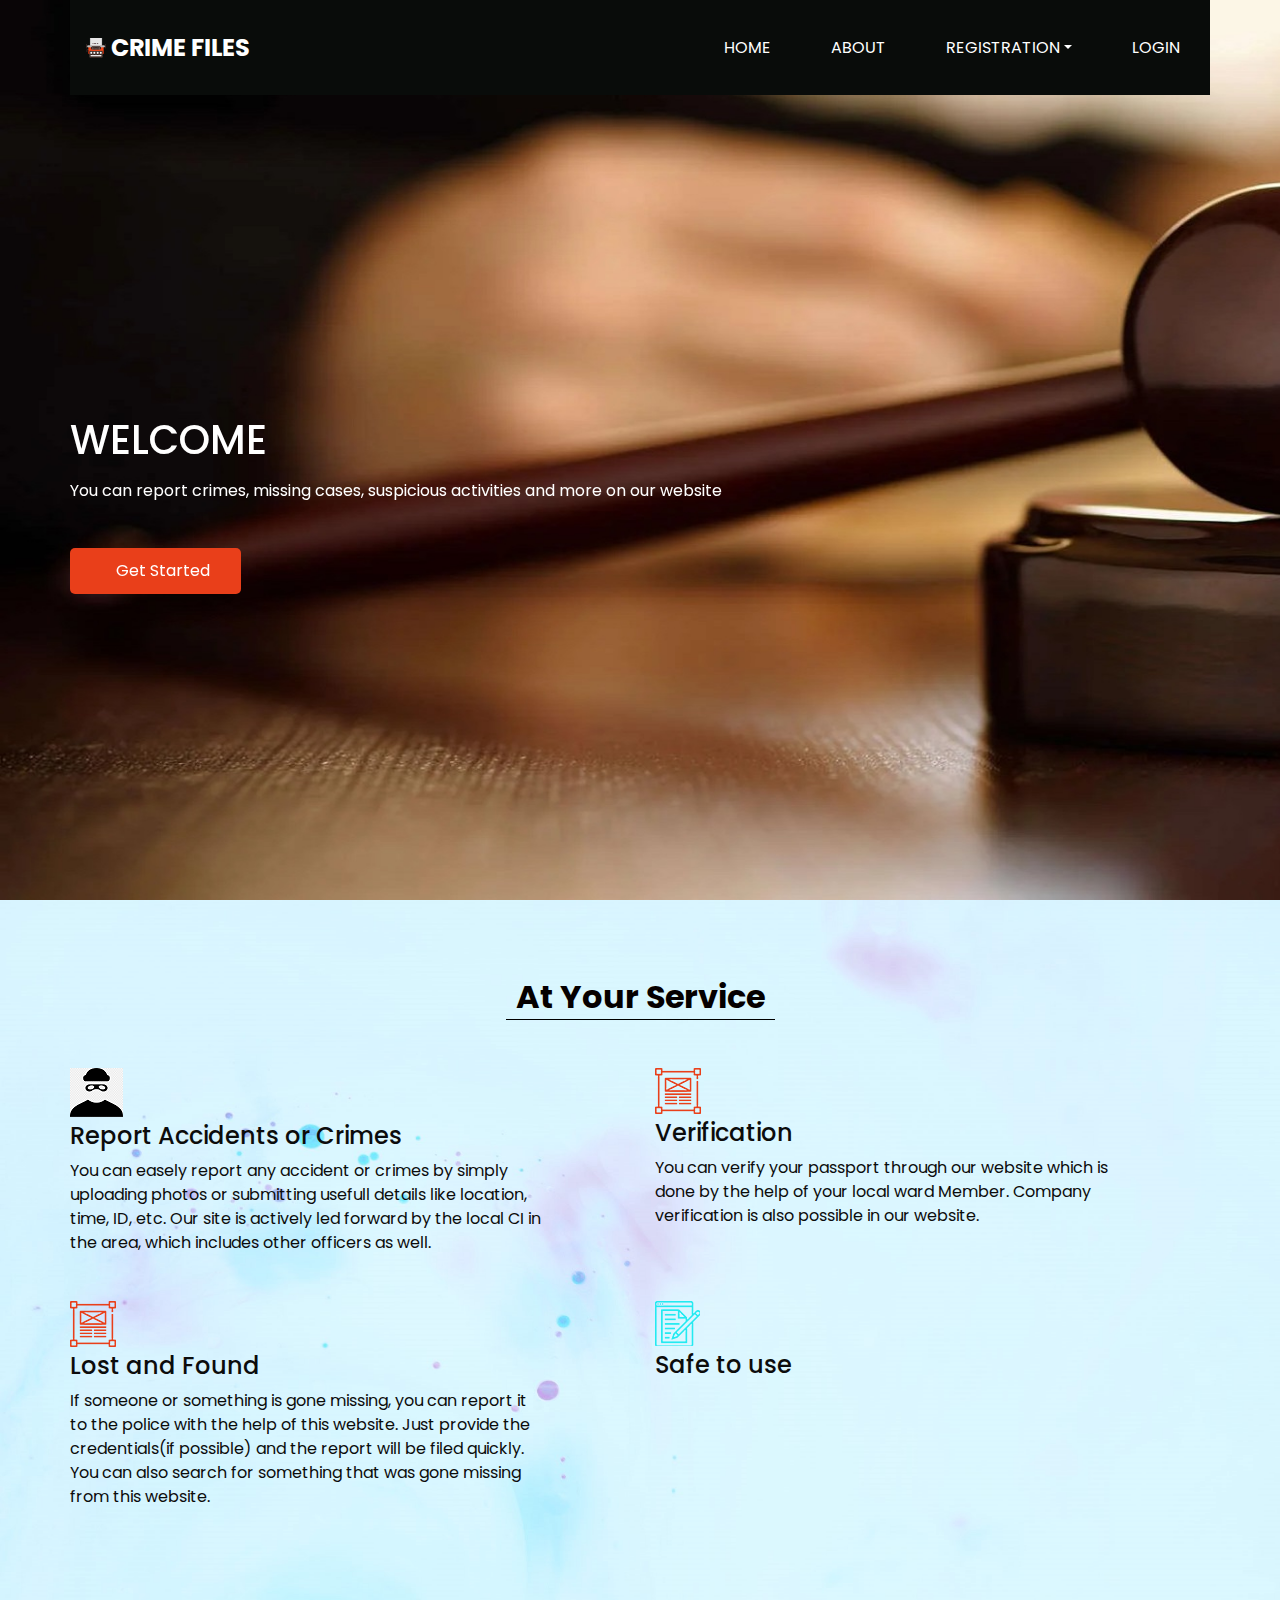
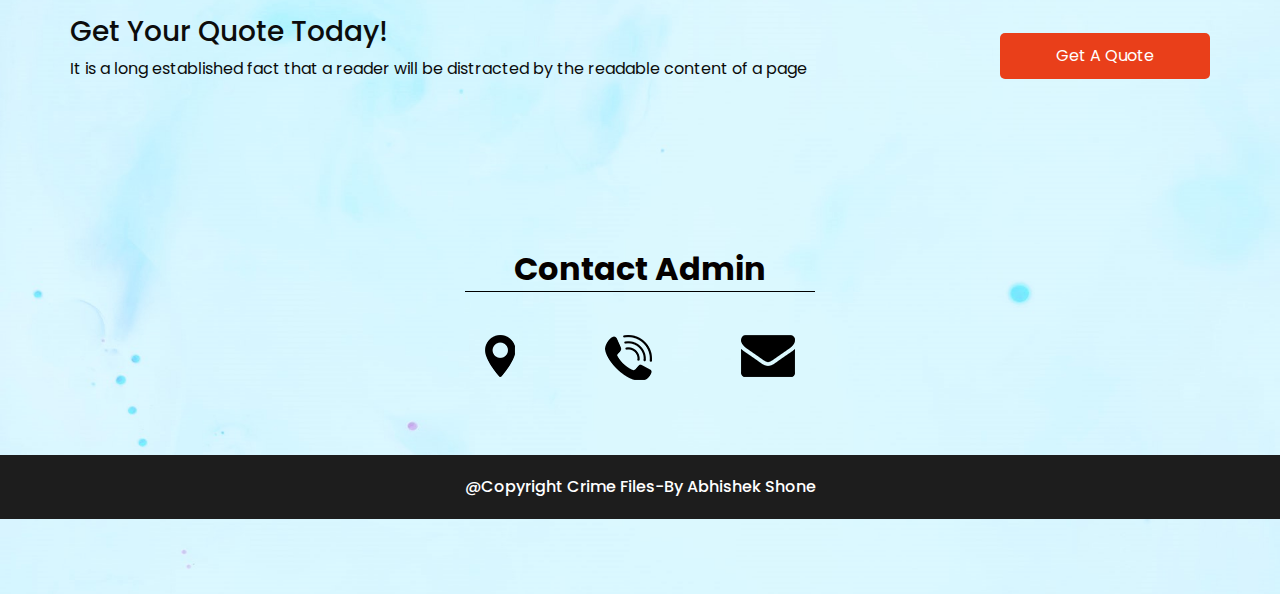
<file: index.html>
<!DOCTYPE html>
<html>

<head>
  <!-- Basic -->
  <meta charset="utf-8" />
  <meta http-equiv="X-UA-Compatible" content="IE=edge" />
  <!-- Mobile Metas -->
  <meta name="viewport" content="width=device-width, initial-scale=1, shrink-to-fit=no" />
  <!-- Site Metas -->
  <meta name="keywords" content="" />
  <meta name="description" content="" />
  <meta name="author" content="" />

  <title>Crime Files</title>

  <!-- slider stylesheet -->
  <link rel="stylesheet" type="text/css"
    href="https://cdnjs.cloudflare.com/ajax/libs/OwlCarousel2/2.1.3/assets/owl.carousel.min.css" />


  <!-- font wesome stylesheet -->
  <link rel="stylesheet" href="https://maxcdn.bootstrapcdn.com/font-awesome/4.3.0/css/font-awesome.min.css">

  <!-- bootstrap core css -->
  <link rel="stylesheet" type="text/css" href="css/bootstrap.css" />

  <!-- fonts style -->
  <link href="https://fonts.googleapis.com/css?family=Poppins:400,600,700&display=swap" rel="stylesheet">
  <!-- Custom styles for this template -->
  <link href="css/style.css" rel="stylesheet" />
  <!-- responsive style -->
  <link href="css/responsive.css" rel="stylesheet" />
</head>

<body>
  <div class="hero_area">
    <!-- header section strats -->
    <header class="header_section">
      <div class="container">
        <nav class="navbar navbar-expand-lg custom_nav-container pt-3">
          <a class="navbar-brand mr-5">
            <img src="images/logo.png" alt="">
            <span>
              Crime Files
            </span>
          </a>
          <button class="navbar-toggler" type="button" data-toggle="collapse" data-target="#navbarSupportedContent"
            aria-controls="navbarSupportedContent" aria-expanded="false" aria-label="Toggle navigation">
            <span class="navbar-toggler-icon"></span>
          </button>
          <div class="collapse navbar-collapse" id="navbarSupportedContent">
            <div class="d-flex ml-auto flex-column flex-lg-row align-items-center">
              <ul class="navbar-nav  ">
                <li class="nav-item active">
                  <a class="nav-link" href="index.html">Home <span class="sr-only">(current)</span></a>
                </li>
                <li class="nav-item">
                  <a class="nav-link" href="about.html">About</a>
                </li>

                <li class="nav-item dropdown">
                  <a class="nav-link dropdown-toggle" href="#" id="navbarDropdown" role="button" data-toggle="dropdown"
                    aria-haspopup="true" aria-expanded="false">REGISTRATION</a>
                  <div class="dropdown-menu" aria-labelledby="navbarDropdown"
                    style="background-color: rgb(11, 11, 11);">
                    <!-- <button class="dropbtn">REGISTRATION</button> -->
                    <!-- <div class="dropdown-content"> -->
                    <a class="dropdown-item" href="police_reg.html">Police</a>
                    <a class="dropdown-item" href="citizen_reg.html">Citizen</a>
                    <a class="dropdown-item" href="ward_reg.html">Ward Member</a>

                    <!-- </div> -->
                  </div>
                </li>

                <li class="nav-item">
                  <a class="nav-link" href="login.html">Login</a>
                </li>
              </ul>
              <!-- <form class="form-inline">
                <button class="btn  my-2 my-sm-0 nav_search-btn" type="submit"></button>
              </form> -->
            </div>
          </div>
        </nav>
      </div>
    </header>
    <!-- end header section -->
    <!-- slider section -->
    <section class=" slider_section position-relative">
      <div id="carouselExampleIndicators" class="carousel slide" data-ride="carousel">
        <div class="carousel-inner">
          <div class="carousel-item active">
            <div class="container">
              <div class="row">
                <div class="col-md-7">
                  <div class="detail-box">
                    <div>
                      <h1>
                        Welcome <br>
                        <span>

                        </span>
                      </h1>
                      <p>
                        You can report crimes, missing cases, suspicious activities and more on our website
                      </p>
                      <div class="btn-box">
                        <a href="./login.html" class="btn-1">
                          Get Started
                        </a>
                      </div>
                    </div>
                  </div>
                </div>
              </div>
            </div>
          </div>
        </div>
      </div>
    </section>
    <!-- end slider section -->
  </div>

  <!-- about section -->

  <!-- <section class="about_section layout_padding">
    <div class="container">
      <div class="row">
        <div class="col-md-6">
          <div class="detail-box">
            <div class="heading_container">
              <h2>
                About Us
              </h2>
            </div>
            <p>
              It is a long established fact that a reader will be distracted by the readable content of a page when
              looking at its layout. The point of using Lorem Ipsum is that it has a more-or-less normal distribution of
              letters, as opposed to using 'Content here, content here', making it look like readable English. Many
              desktop publishing packages and web page editors now use Lorem Ipsum as their
            </p>
          </div>
        </div>
        <div class="col-md-6">
          <div class="img-box">
            <img src="images/about-img.png" alt="">
          </div>
        </div>
      </div>
    </div>
  </section> -->
  <!-- end about section -->
  <div class="body_bg layout_padding">

    <!-- service section -->

    <section class="service_section ">
      <div class="container">
        <div class="heading_container">
          <h2>
            At Your Service
          </h2>
        </div>
      </div>
      <div class="container">
        <div class="row">
          <div class="col-md-6">
            <div class="box">
              <div class="img-box">
                <img src="images/s-11.png" alt="">
              </div>
              <h4>
                Report Accidents or Crimes
              </h4>
              <p>
                You can easely report any accident or crimes by simply uploading photos or submitting usefull details
                like
                location, time, ID, etc. Our site is actively led forward by the local CI in the area, which includes
                other
                officers as well.
              </p>

            </div>
          </div>
          <div class="col-md-6">
            <div class="box align-items-end align-items-md-start text-right text-md-left">
              <div class="img-box">
                <img src="images/s-3.png" alt="">
              </div>
              <h4>
                Verification
              </h4>
              <p>
                You can verify your passport through our website which is done by the help of your local ward Member.
                Company verification is also possible in our website.
              </p>

            </div>
          </div>
        </div>
        <div class="row">
          <div class="col-md-6">
            <div class="box">
              <div class="img-box">
                <img src="images/s-3.png" alt="">
              </div>
              <h4>
                Lost and Found
              </h4>
              <p>
                If someone or something is gone missing, you can report it to the police with the help of this website.
                Just provide the credentials(if possible) and the report will be filed quickly. You can also search for
                something
                that was gone missing from this website.
              </p>

            </div>
          </div>
          <div class="col-md-6">
            <div class="box align-items-end align-items-md-start text-right text-md-left">
              <div class="img-box">
                <img src="images/s-4.png" alt="">
              </div>
              <h4>
                Safe to use
              </h4>
              <p>

              </p>

            </div>
          </div>
        </div>
      </div>
    </section>

    <!-- end service section -->

    <!-- quote section -->

    <section class="quote_section layout_padding">
      <div class="container">
        <div class="box">
          <div class="detail-box">
            <h3>
              Get Your Quote Today!
            </h3>
            <p>
              It is a long established fact that a reader will be distracted by the readable content of a page
            </p>
          </div>
          <div class="btn-box">
            <a href="">
              Get A Quote
            </a>
          </div>
        </div>
      </div>
    </section>

    <!-- end quote section -->

    <!-- info section -->

    <section class="info_section layout_padding">
      <div class="footer_contact">
        <div class="heading_container">
          <h2>
            Contact Admin
          </h2>
        </div>
        <div class="box">
          <a href="" class="img-box">
            <img src="images/location.png" alt="" class="img-1">
            <img src="images/location-o.png" alt="" class="img-2">
          </a>
          <a href="" class="img-box">
            <img src="images/call.png" alt="" class="img-1">
            <img src="images/call-o.png" alt="" class="img-2">
          </a>
          <a href="" class="img-box">
            <img src="images/envelope.png" alt="" class="img-1">
            <img src="images/envelope-o.png" alt="" class="img-2">
          </a>
        </div>
      </div>


    </section>


    <!-- end info section -->

    <!-- footer section -->
    <section class="container-fluid footer_section">
      <p>

        <a href="https://html.design/"> @Copyright Crime Files-By Abhishek Shone</a>
      </p>
    </section>
    <!-- footer section -->

    <script type="text/javascript" src="js/jquery-3.4.1.min.js"></script>
    <script type="text/javascript" src="js/bootstrap.js"></script>

</body>

</html>
</file>
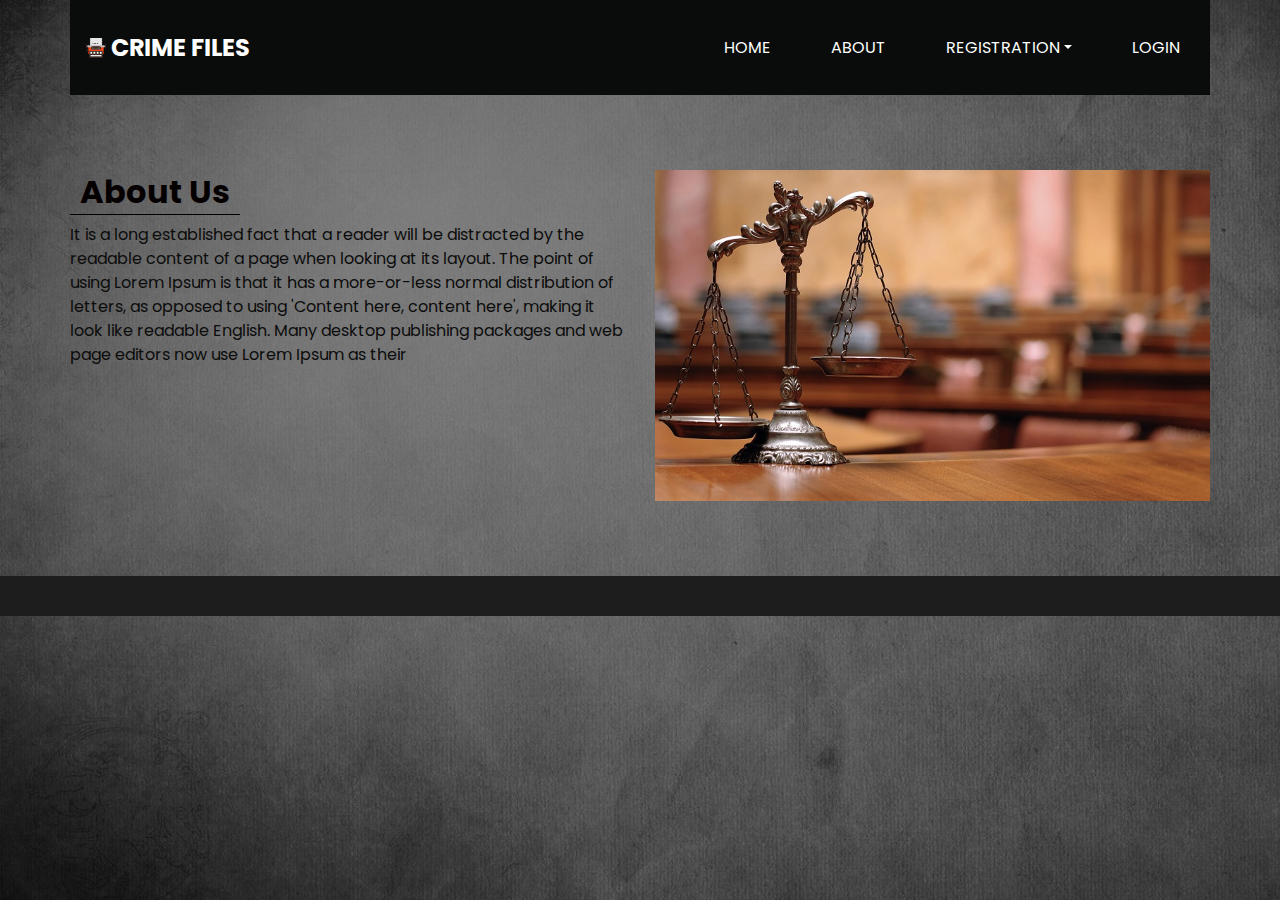
<file: about.html>
<!DOCTYPE html>
<html>

<head>
  <!-- Basic -->
  <meta charset="utf-8" />
  <meta http-equiv="X-UA-Compatible" content="IE=edge" />
  <!-- Mobile Metas -->
  <meta name="viewport" content="width=device-width, initial-scale=1, shrink-to-fit=no" />
  <!-- Site Metas -->
  <meta name="keywords" content="" />
  <meta name="description" content="" />
  <meta name="author" content="" />

  <title>Crime Files</title>

  <!-- slider stylesheet -->
  <link rel="stylesheet" type="text/css"
    href="https://cdnjs.cloudflare.com/ajax/libs/OwlCarousel2/2.1.3/assets/owl.carousel.min.css" />


  <!-- font wesome stylesheet -->
  <link rel="stylesheet" href="https://maxcdn.bootstrapcdn.com/font-awesome/4.3.0/css/font-awesome.min.css">

  <!-- bootstrap core css -->
  <link rel="stylesheet" type="text/css" href="css/bootstrap.css" />

  <!-- fonts style -->
  <link href="https://fonts.googleapis.com/css?family=Poppins:400,600,700&display=swap" rel="stylesheet">
  <!-- Custom styles for this template -->
  <link href="css/style.css" rel="stylesheet" />
  <!-- responsive style -->
  <link href="css/responsive.css" rel="stylesheet" />
</head>

<body>
  <div class="hero_1">
    <!-- header section strats -->
    <header class="header_section">
      <div class="container">
        <nav class="navbar navbar-expand-lg custom_nav-container pt-3">
          <a class="navbar-brand mr-5" href="index.html">
            <img src="images/logo.png" alt="">
            <span>
              Crime Files
            </span>
          </a>
          <button class="navbar-toggler" type="button" data-toggle="collapse" data-target="#navbarSupportedContent"
            aria-controls="navbarSupportedContent" aria-expanded="false" aria-label="Toggle navigation">
            <span class="navbar-toggler-icon"></span>
          </button>
          <div class="collapse navbar-collapse" id="navbarSupportedContent">
            <div class="d-flex ml-auto flex-column flex-lg-row align-items-center">
              <ul class="navbar-nav  ">
                <li class="nav-item active">
                  <a class="nav-link" href="index.html">Home <span class="sr-only">(current)</span></a>
                </li>
                <li class="nav-item">
                  <a class="nav-link" href="about.html">About</a>
                </li>
                
              
                <li class="nav-item dropdown">
                  <a class="nav-link dropdown-toggle" href="#" id="navbarDropdown" role="button" data-toggle="dropdown" aria-haspopup="true" aria-expanded="false">REGISTRATION</a>
                   <div class="dropdown-menu" aria-labelledby="navbarDropdown" style="background-color: rgb(11, 11, 11);">
                     <!-- <button class="dropbtn">REGISTRATION</button> -->
                     <!-- <div class="dropdown-content"> -->
                         <a class="dropdown-item" href="police_reg.html">Police</a>
                         <a class="dropdown-item" href="citizen_reg.html">Citizen</a>
                         <a class="dropdown-item" href="ward_reg.html">Ward Member</a>
                         
                     <!-- </div> -->
                 </div>
                 </li>
               
                <li class="nav-item">
                  <a class="nav-link" href="login.html">Login</a>
                </li>
              </ul>
            </div>
          </div>
        </nav>
      </div>
    </header>
    <!-- end header section -->

  <!-- about section -->

  <section class="about_section layout_padding">
    <div class="container">
      <div class="row">
        <div class="col-md-6">
          <div class="detail-box">
            <div class="heading_container">
              <h2>
                About Us
              </h2>
            </div>
            <p>
              It is a long established fact that a reader will be distracted by the readable content of a page when
              looking at its layout. The point of using Lorem Ipsum is that it has a more-or-less normal distribution of
              letters, as opposed to using 'Content here, content here', making it look like readable English. Many
              desktop publishing packages and web page editors now use Lorem Ipsum as their
            </p>
          </div>
        </div>
        <div class="col-md-6">
          <div class="img-box">
            <img src="images/about-img.png" alt="">
          </div>
        </div>
      </div>
    </div>
  </section>
  <!-- end about section -->

  <!-- footer section -->
  <section class="container-fluid footer_section">
    <p>
    
    </p>
  </section>
  <!-- footer section -->

  <script type="text/javascript" src="js/jquery-3.4.1.min.js"></script>
  <script type="text/javascript" src="js/bootstrap.js"></script>

</body>

</html>
</file>
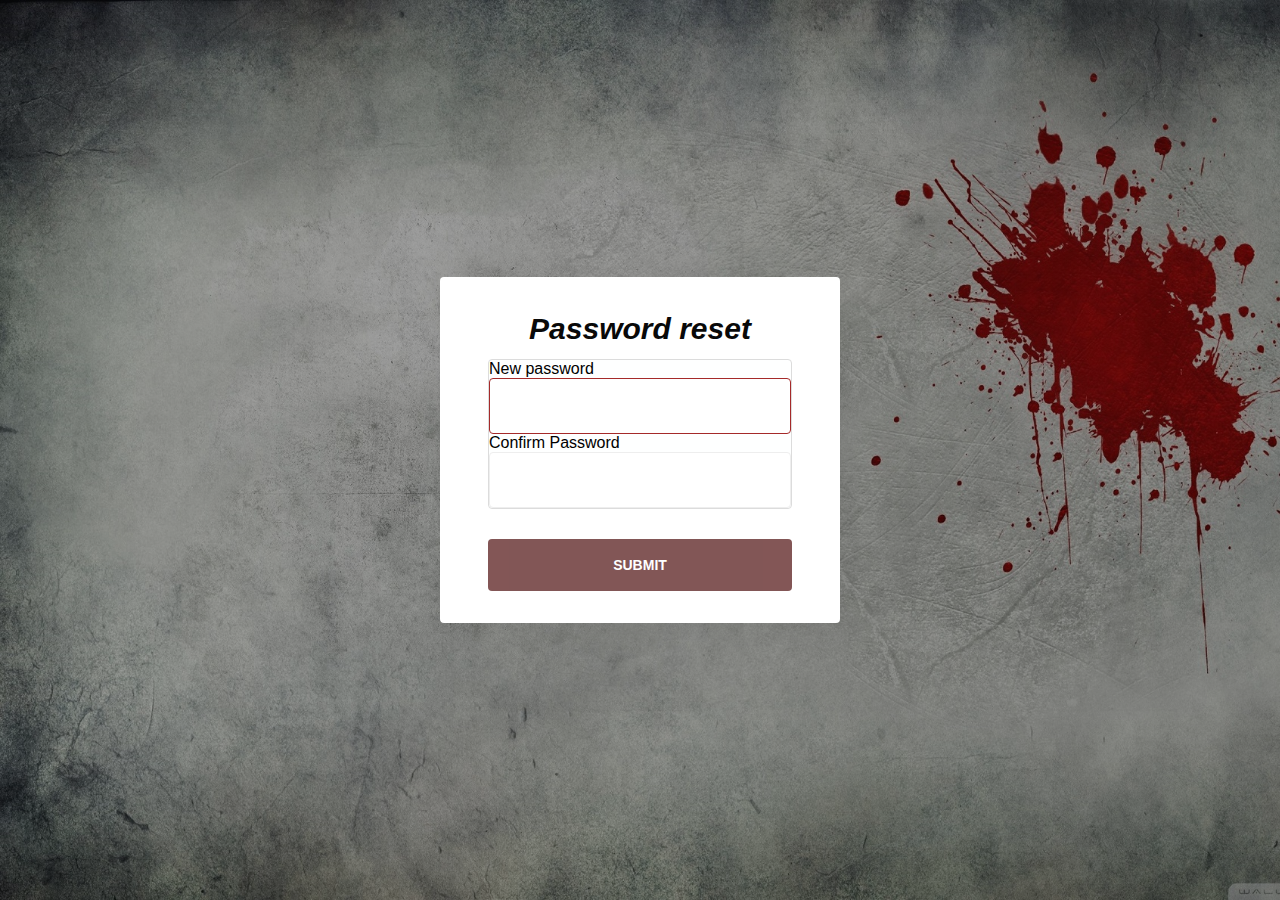
<file: forgot2.html>
<!--
Author: W3layouts
Author URL: http://w3layouts.com
-->
<!DOCTYPE html>
<html lang="zxx">

<head>
    <title>Password reset</title>

    <!-- Meta tags -->
    <meta charset="UTF-8">
    <meta name="viewport" content="width=device-width, initial-scale=1.0">
    <meta http-equiv="X-UA-Compatible" content="ie=edge">

    <!-- Style -->
    <link rel="stylesheet" href="css/style5.css" type="text/css" media="all" />
</head>

<body>
    <!-- login form -->
    <section class="w3l-login">
        <div class="overlay">
            <div class="wrapper">
                <div class="logo">
                    <a class="brand-logo" href="index.html"></a>
                </div>
                <div class="form-section">
                    <h3>Password reset</h3>
                
                    <form action="php/forgot3.php" method="POST" class="signin-form">
                        <div class="form-input">
                            <label>New password</label>
                            <input type="text" name="pswd" id="password1" required="" autofocus>
                            <label>Confirm Password</label>
                            <input type="text" name="conf_pswd" id="password2" required="" autofocus>
                        </div>
                        <button name="forgot_submit" class="btn btn-primary theme-button mt-4" type="submit" >Submit</button>
                    </form>
                </div>
            </div>
        </div>
        
    </section>

    <!-- /login form -->
    <!-- password -->
    <script type="text/javascript">
        window.onload = function () {
            document.getElementById("password1").onchange = validatePassword;
            document.getElementById("password2").onchange = validatePassword;
        }
        function validatePassword(){
            var pass2=document.getElementById("password2").value;
            var pass1=document.getElementById("password1").value;
            if(pass1!=pass2)
                document.getElementById("password2").setCustomValidity("Passwords Don't Match");
            else
                document.getElementById("password2").setCustomValidity('');  
                //empty string means no validation error
        }
    </script>
<!-- /password -->

</body>

</html>
</file>
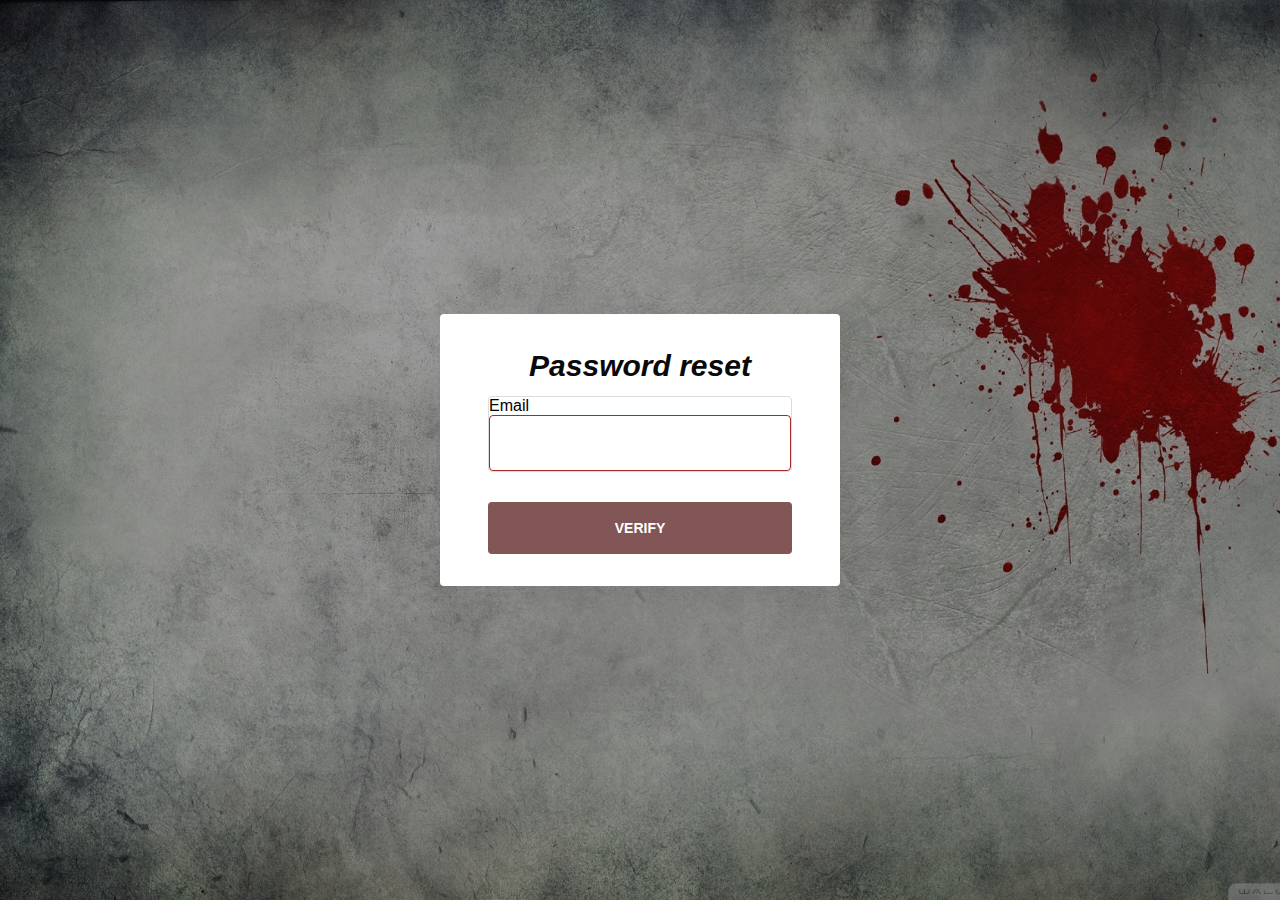
<file: forgot_pswrd.html>
<!--
Author: W3layouts
Author URL: http://w3layouts.com
-->
<!DOCTYPE html>
<html lang="zxx">

<head>
	<title>Password reset</title>

	<!-- Meta tags -->
	<meta charset="UTF-8">
	<meta name="viewport" content="width=device-width, initial-scale=1.0">
	<meta http-equiv="X-UA-Compatible" content="ie=edge">

	<!-- Style -->
	<link rel="stylesheet" href="css/style5.css" type="text/css" media="all" />
</head>

<body>
	<!-- login form -->
	<section class="w3l-login">
		<div class="overlay">
			<div class="wrapper">
				<div class="logo">
					<a class="brand-logo" href="index.html"></a>
				</div>
				<div class="form-section">
					<h3>Password reset</h3>
				
					<form action="php/forgot_pswrd.php" method="POST" class="signin-form">
						<div class="form-input">
                            <label>Email</label>
							<input type="text" name="email" required="" autofocus>
						</div>
                        <button name="login" class="btn btn-primary theme-button mt-4" type="submit" >Verify</button>
					</form>
				</div>
			</div>
		</div>
		
	</section>

	<!-- /login form -->
</body>

</html>
</file>
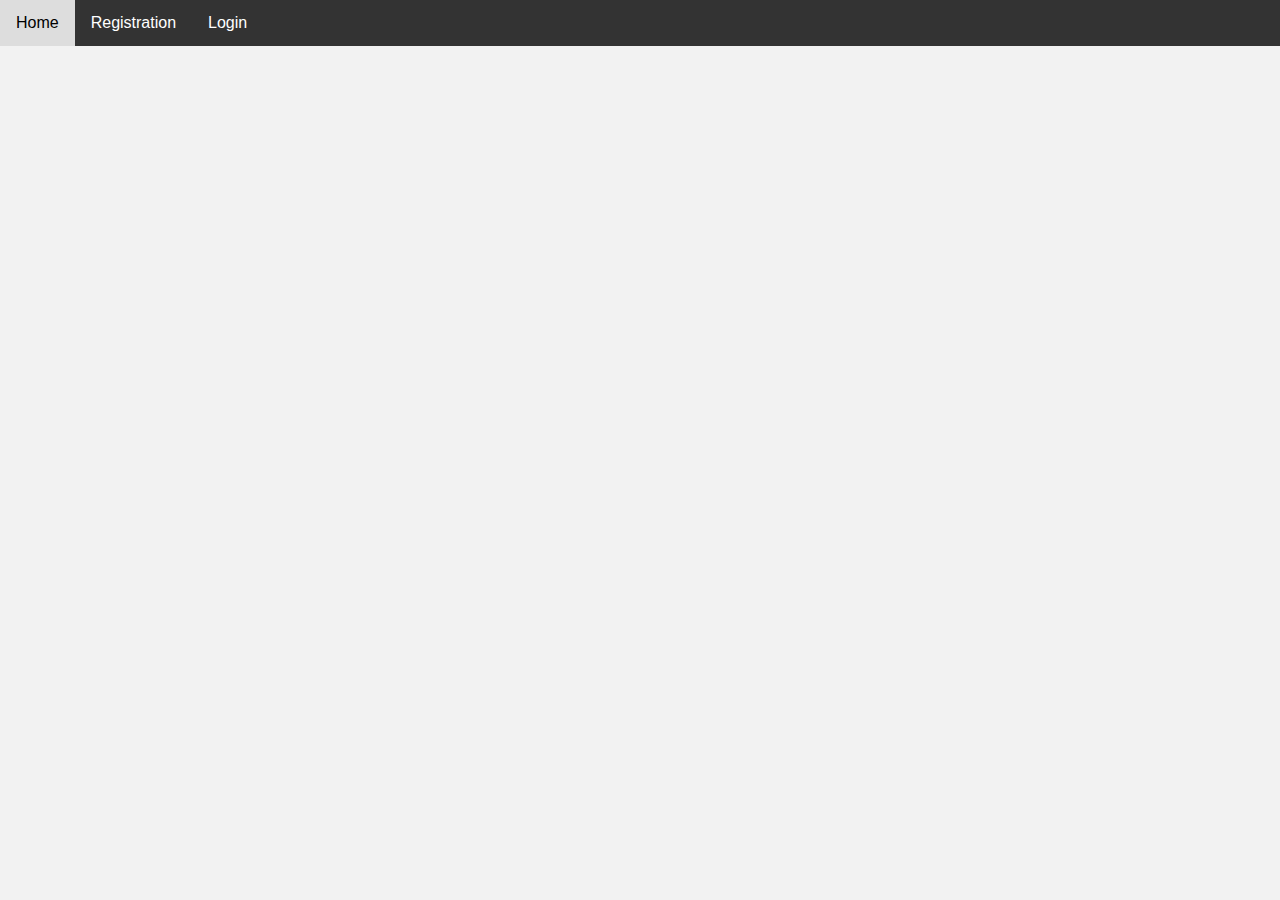
<file: index2.html>
<!DOCTYPE html>
<html lang="en">
<head>
    <meta charset="UTF-8">
    <meta name="viewport" content="width=device-width, initial-scale=1.0">
    <title>Home Page</title>
    <style>
        body {
            font-family: Arial, sans-serif;
            margin: 0;
            padding: 0;
            background-color: #f2f2f2;
        }

        .navbar {
            background-color: #333;
            overflow: hidden;
        }

        .navbar a {
            float: left;
            font-size: 16px;
            color: white;
            text-align: center;
            padding: 14px 16px;
            text-decoration: none;
        }

        .navbar a:hover {
            background-color: #ddd;
            color: black;
        }

        .dropdown {
            float: left;
            overflow: hidden;
        }

        .dropdown .dropbtn {
            font-size: 16px;  
            border: none;
            outline: none;
            color: white;
            background-color: inherit;
            margin: 0;
            padding: 14px 16px;
            cursor: pointer;
        }

        .dropdown-content {
            display: none;
            position: absolute;
            background-color: #f9f9f9;
            min-width: 160px;
            z-index: 1;
        }

        .dropdown-content a {
            float: none;
            color: black;
            padding: 12px 16px;
            text-decoration: none;
            display: block;
            text-align: left;
        }

        .dropdown-content a:hover {
            background-color: #ddd;
        }

        .dropdown:hover .dropdown-content {
            display: block;
        }
    </style>
</head>
<body>

<div class="navbar">
    <a href="#">Home</a>
    <div class="dropdown">
        <button class="dropbtn">Registration</button>
        <div class="dropdown-content">
            <a href="police_reg.html">Police</a>
            <a href="citizen_reg.html">Citizen</a>
            <a href="ward_reg.html">Ward Member</a>           
        </div>
    </div>
    <a href="login.html">Login</a>
</div>

</body>
</html>
</file>
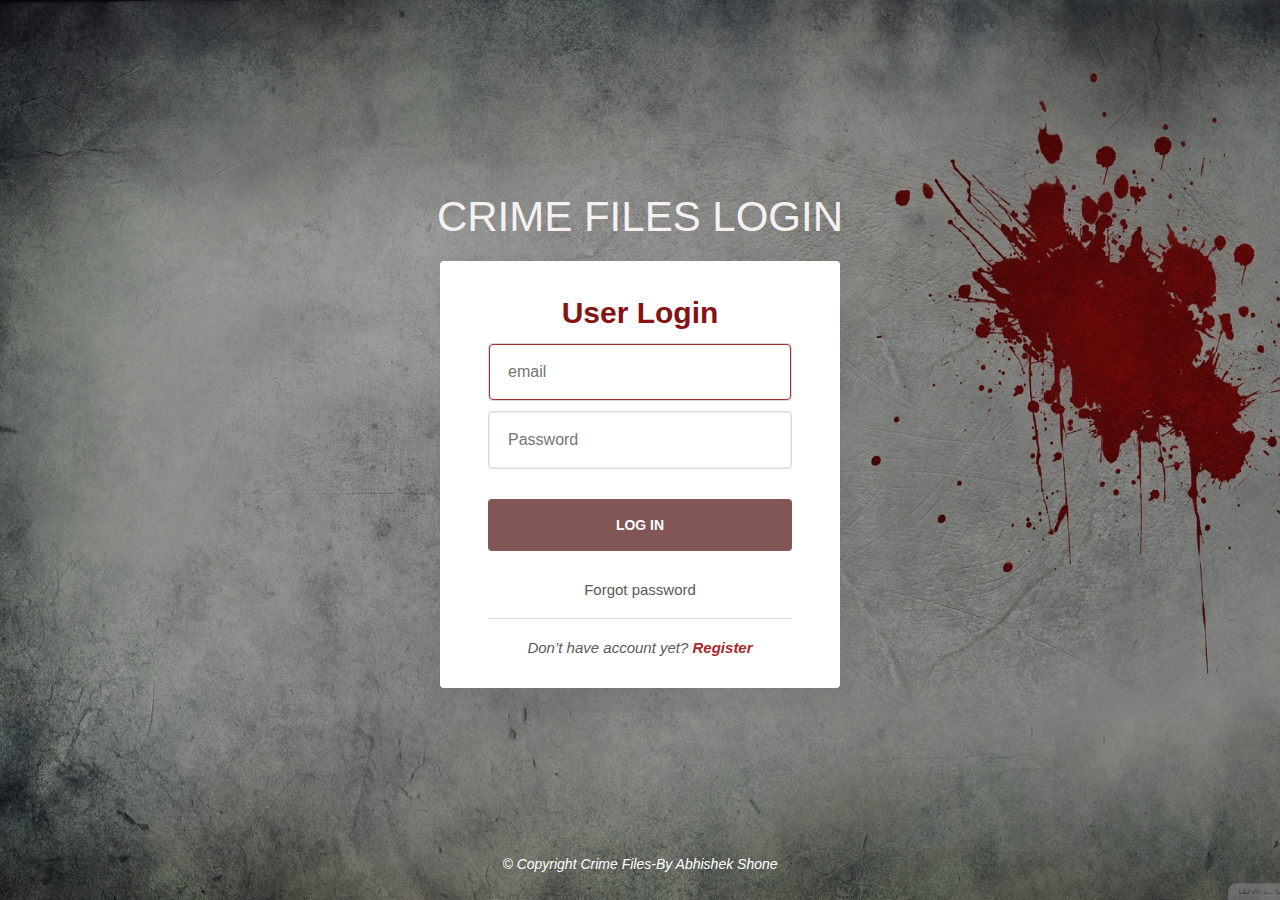
<file: login.html>
<!--
Author: W3layouts
Author URL: http://w3layouts.com
-->
<!DOCTYPE html>
<html lang="zxx">

<head>
	<title>Transport user login</title>

	<!-- Meta tags -->
	<meta charset="UTF-8">
	<meta name="viewport" content="width=device-width, initial-scale=1.0">
	<meta http-equiv="X-UA-Compatible" content="ie=edge">

	<!-- Style -->
	<link rel="stylesheet" href="css/style5.css" type="text/css" media="all" />
</head>

<body>
	<!-- login form -->
	<section class="w3l-login">
		<div class="overlay">
			<div class="wrapper">
				<div class="logo">
					<a style="color:rgb(246, 241, 241)" class="brand-logo" href="index.html">CRIME FILES LOGIN</a>
				</div>
				<div class="form-section">
					<h3 style="color:rgb(133, 19, 19);font-style: normal;">User Login</h3>

					<form action="php/login.php" method="POST" class="signin-form">
						<div class="form-input">
							<input type="text" name="email" placeholder="email" required="" autofocus>
						</div>
						<div class="form-input">
							<input type="password" name="password" placeholder="Password" required="">
						</div>

						<button name="login" class="btn btn-primary theme-button mt-4" type="submit">Log in</button>
						<div class="new-signup">
							<a href="forgot_pswrd.html" class="signuplink">Forgot password</a>
						</div>
					</form>
					<p class="signup">Don’t have account yet? <a href="./index.html" class="signuplink">Register</a></p>
				</div>
			</div>
		</div>
		<div id='stars'></div>
		<div id='stars2'></div>
		<div id='stars3'></div>

		<!-- copyright -->
		<div class="copy-right">
			<p>© Copyright Crime Files-By Abhishek Shone</p>
		</div>
		<!-- //copyright -->
	</section>

	<!-- /login form -->
</body>

</html>
</file>
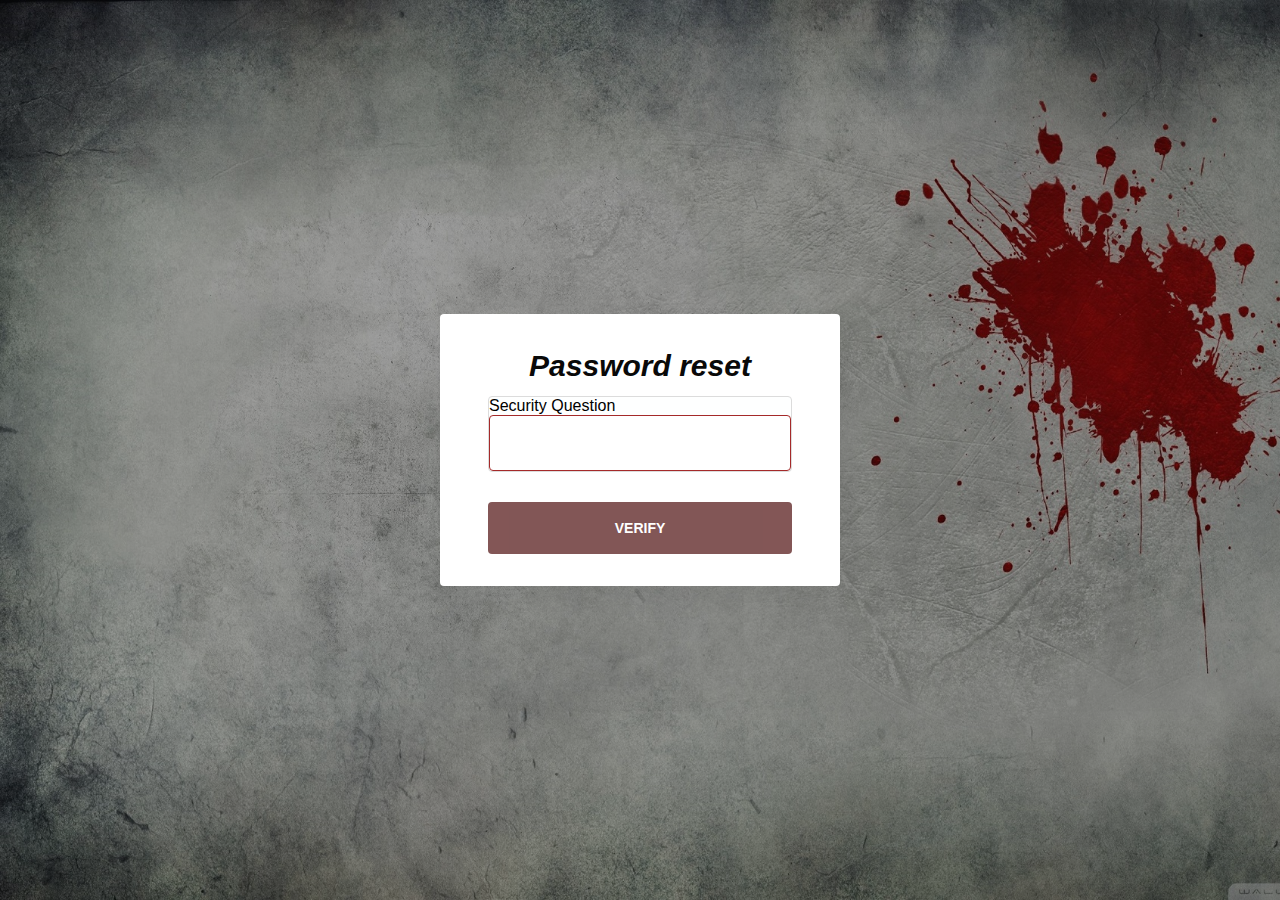
<file: security.html>
<!--
Author: W3layouts
Author URL: http://w3layouts.com
-->
<!DOCTYPE html>
<html lang="zxx">

<head>
	<title>Password reset</title>

	<!-- Meta tags -->
	<meta charset="UTF-8">
	<meta name="viewport" content="width=device-width, initial-scale=1.0">
	<meta http-equiv="X-UA-Compatible" content="ie=edge">

	<!-- Style -->
	<link rel="stylesheet" href="css/style5.css" type="text/css" media="all" />
</head>

<body>
	<!-- login form -->
	<section class="w3l-login">
		<div class="overlay">
			<div class="wrapper">
				<div class="logo">
					<a class="brand-logo" href="index.html"></a>
				</div>
				<div class="form-section">
					<h3>Password reset</h3>
				
					<form action="php/forgot_pswrd.php" method="POST" class="signin-form">
						<div class="form-input">
                            <label>Security Question</label>
							<input type="text" name="email" required="" autofocus>
						</div>
                        <button name="login" class="btn btn-primary theme-button mt-4" type="submit" >Verify</button>
					</form>
				</div>
			</div>
		</div>
		
	</section>

	<!-- /login form -->
</body>

</html>
</file>
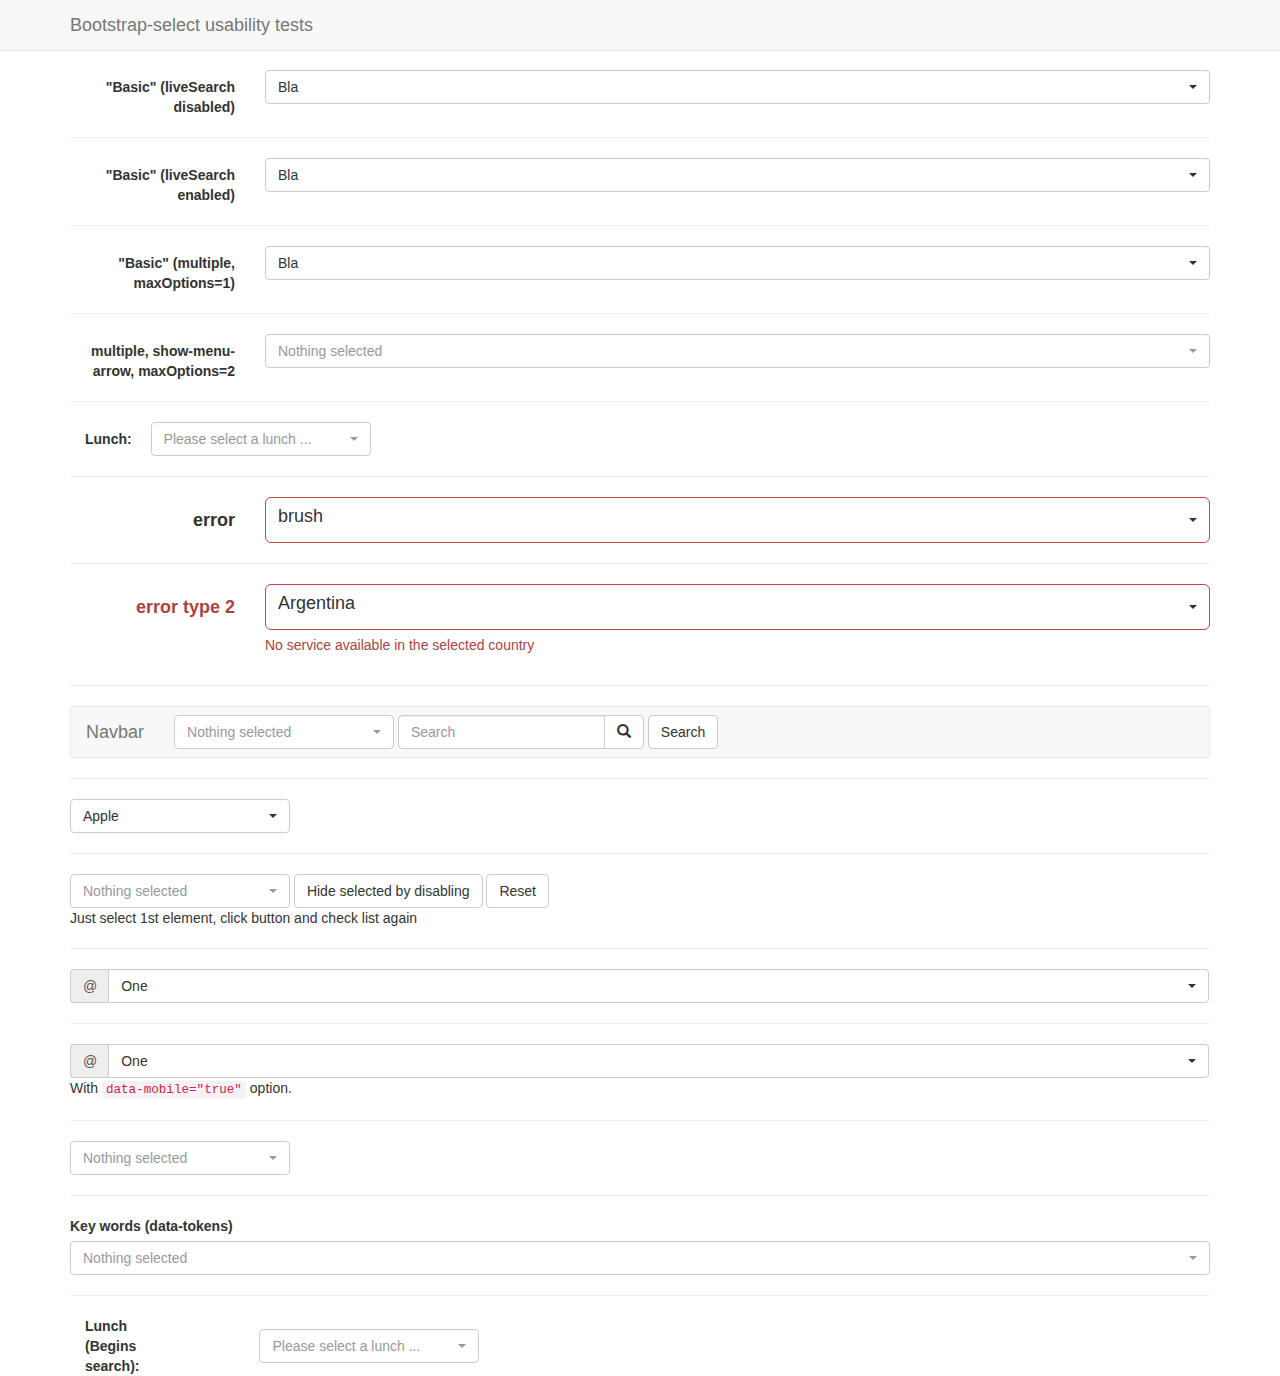
<file: citizen_profile/src/plugins/bootstrap-select/test.html>
<!DOCTYPE html>
<html>
<head>
  <title>Bootstrap-select test page</title>

  <meta charset="utf-8">

  <link rel="stylesheet" href="https://maxcdn.bootstrapcdn.com/bootstrap/3.3.7/css/bootstrap.css">
  <link rel="stylesheet" href="dist/css/bootstrap-select.css">

  <style>
    body {
      padding-top: 70px;
    }
  </style>

  <script src="https://code.jquery.com/jquery-3.2.1.slim.js" defer></script>
  <script src="https://maxcdn.bootstrapcdn.com/bootstrap/3.3.7/js/bootstrap.js" defer></script>
  <script src="dist/js/bootstrap-select.js" defer></script>
</head>
<body>
<nav class="navbar navbar-default navbar-fixed-top" role="navigation">
  <div class="container">
    <div class="navbar-header">
      <a class="navbar-brand" href="#">Bootstrap-select usability tests</a>
    </div>
  </div>
</nav>

<div class="container">
  <form class="form-horizontal" role="form">
    <div class="form-group">
      <label for="basic" class="col-lg-2 control-label">"Basic" (liveSearch disabled)</label>

      <div class="col-lg-10">
        <select id="basic" class="selectpicker show-tick form-control">
          <option>cow</option>
          <option data-subtext="option subtext">bull</option>
          <option class="get-class" disabled>ox</option>
          <optgroup label="test" data-subtext="optgroup subtext">
            <option>ASD</option>
            <option selected>Bla</option>
            <option>Ble</option>
          </optgroup>
        </select>
      </div>
    </div>
  </form>

  <hr>

  <form class="form-horizontal" role="form">
    <div class="form-group">
      <label for="basic" class="col-lg-2 control-label">"Basic" (liveSearch enabled)</label>

      <div class="col-lg-10">
        <select id="basic" class="selectpicker show-tick form-control" data-live-search="true">
          <option>cow</option>
          <option data-subtext="option subtext">bull</option>
          <option class="get-class" disabled>ox</option>
          <optgroup label="test" data-subtext="optgroup subtext">
            <option>ASD</option>
            <option selected>Bla</option>
            <option>Ble</option>
          </optgroup>
        </select>
      </div>
    </div>
  </form>

  <hr>
  <form class="form-horizontal" role="form">
    <div class="form-group">
      <label for="basic2" class="col-lg-2 control-label">"Basic" (multiple, maxOptions=1)</label>

      <div class="col-lg-10">
        <select id="basic2" class="show-tick form-control" multiple>
          <option>cow</option>
          <option>bull</option>
          <option class="get-class" disabled>ox</option>
          <optgroup label="test" data-subtext="another test">
            <option>ASD</option>
            <option selected>Bla</option>
            <option>Ble</option>
          </optgroup>
        </select>
      </div>
    </div>
  </form>

  <hr>
  <form class="form-horizontal" role="form">
    <div class="form-group">
      <label for="maxOption2" class="col-lg-2 control-label">multiple, show-menu-arrow, maxOptions=2</label>

      <div class="col-lg-10">
        <select id="maxOption2" class="selectpicker show-menu-arrow form-control" multiple data-max-options="2">
          <option>chicken</option>
          <option>turkey</option>
          <option disabled>duck</option>
          <option>goose</option>
        </select>
      </div>
    </div>
  </form>

  <hr>
  <form class="form-inline">
    <div class="form-group">
      <label class="col-md-1 control-label" for="lunch">Lunch:</label>
    </div>
    <div class="form-group">
      <select id="lunch" class="selectpicker" data-live-search="true" title="Please select a lunch ...">
        <option>Hot Dog, Fries and a Soda</option>
        <option>Burger, Shake and a Smile</option>
        <option>Sugar, Spice and all things nice</option>
        <option>Baby Back Ribs</option>
        <option>A really really long option made to illustrate an issue with the live search in an inline form</option>
      </select>
    </div>
  </form>

  <hr>
  <form class="form-horizontal" role="form">
    <div class="form-group form-group-lg">
      <label for="error" class="col-lg-2 control-label">error</label>

      <div class="col-lg-10 error">
        <select id="error" class="selectpicker show-tick form-control">
          <option>pen</option>
          <option>pencil</option>
          <option selected>brush</option>
        </select>
      </div>
    </div>
  </form>

  <hr>
  <form class="form-horizontal" role="form">
    <div class="form-group has-error form-group-lg">
      <label class="control-label col-lg-2" for="country">error type 2</label>

      <div class="col-lg-10">
        <select id="country" name="country" class="form-control selectpicker">
          <option>Argentina</option>
          <option>United State</option>
          <option>Mexico</option>
        </select>

        <p class="help-block">No service available in the selected country</p>
      </div>
    </div>
  </form>

  <hr>
  <nav class="navbar navbar-default" role="navigation">
    <div class="container-fluid">
      <div class="navbar-header">
        <a class="navbar-brand" href="#">Navbar</a>
      </div>

      <form class="navbar-form navbar-left" role="search">
        <div class="form-group">
          <select class="selectpicker" multiple data-live-search="true" data-live-search-placeholder="Search" data-actions-box="true">
            <optgroup label="filter1">
              <option>option1</option>
              <option>option2</option>
              <option>option3</option>
              <option>option4</option>
            </optgroup>
            <optgroup label="filter2">
              <option>option1</option>
              <option>option2</option>
              <option>option3</option>
              <option>option4</option>
            </optgroup>
            <optgroup label="filter3">
              <option>option1</option>
              <option>option2</option>
              <option>option3</option>
              <option>option4</option>
            </optgroup>
          </select>
        </div>

        <div class="input-group">
          <input type="text" class="form-control" placeholder="Search" name="q">

          <div class="input-group-btn">
            <button class="btn btn-default" type="submit"><i class="glyphicon glyphicon-search"></i></button>
          </div>
        </div>
        <button type="submit" class="btn btn-default">Search</button>
      </form>

    </div>
    <!-- .container-fluid -->
  </nav>

  <hr>
  <select id="first-disabled" class="selectpicker" data-hide-disabled="true" data-live-search="true">
    <optgroup disabled="disabled" label="disabled">
      <option>Hidden</option>
    </optgroup>
    <optgroup label="Fruit">
      <option>Apple</option>
      <option>Orange</option>
    </optgroup>
    <optgroup label="Vegetable">
      <option>Corn</option>
      <option>Carrot</option>
    </optgroup>
  </select>

  <hr>
  <select id="first-disabled2" class="selectpicker" multiple data-hide-disabled="true" data-size="5">
    <option>Apple</option>
    <option>Banana</option>
    <option>Orange</option>
    <option>Pineapple</option>
    <option>Apple2</option>
    <option>Banana2</option>
    <option>Orange2</option>
    <option>Pineapple2</option>
    <option>Apple2</option>
    <option>Banana2</option>
    <option>Orange2</option>
    <option>Pineapple2</option>
  </select>
  <button id="special" class="btn btn-default">Hide selected by disabling</button>
  <button id="special2" class="btn btn-default">Reset</button>
  <p>Just select 1st element, click button and check list again</p>

  <hr>
  <div class="input-group">
    <span class="input-group-addon">@</span>
    <select class="form-control selectpicker">
      <option>One</option>
      <option>Two</option>
      <option>Three</option>
    </select>
  </div>

  <hr>
  <div class="input-group">
    <span class="input-group-addon">@</span>
    <select class="form-control selectpicker" data-mobile="true">
      <option>One</option>
      <option>Two</option>
      <option>Three</option>
    </select>
  </div>
  <p>With <code>data-mobile="true"</code> option.</p>

  <hr>
  <select id="done" class="selectpicker" multiple data-done-button="true">
    <option>Apple</option>
    <option>Banana</option>
    <option>Orange</option>
    <option>Pineapple</option>
    <option>Apple2</option>
    <option>Banana2</option>
    <option>Orange2</option>
    <option>Pineapple2</option>
    <option>Apple2</option>
    <option>Banana2</option>
    <option>Orange2</option>
    <option>Pineapple2</option>
  </select>

  <hr>

  <div class="form-group">
    <label for="tokens">Key words (data-tokens)</label>
    <select id="tokens" class="selectpicker form-control" multiple data-live-search="true">
      <option data-tokens="first">I actually am called "one"</option>
      <option data-tokens="second">And me "two"</option>
      <option data-tokens="last">I am "three"</option>
    </select>
  </div>

  <hr>
  <form class="form-inline">
    <div class="form-group">
      <label class="col-md-1 control-label" for="lunchBegins">Lunch (Begins search):</label>
    </div>
    <div class="form-group">
      <select id="lunchBegins" class="selectpicker" data-live-search="true" data-live-search-style="begins" title="Please select a lunch ...">
        <option>Hot Dog, Fries and a Soda</option>
        <option>Burger, Shake and a Smile</option>
        <option>Sugar, Spice and all things nice</option>
        <option>Baby Back Ribs</option>
        <option>A really really long option made to illustrate an issue with the live search in an inline form</option>
      </select>
    </div>
  </form>
</div>

<script>
  document.addEventListener('DOMContentLoaded', function () {
    var mySelect = $('#first-disabled2');

    $('#special').on('click', function () {
      mySelect.find('option:selected').prop('disabled', true);
      mySelect.selectpicker('refresh');
    });

    $('#special2').on('click', function () {
      mySelect.find('option:disabled').prop('disabled', false);
      mySelect.selectpicker('refresh');
    });

    $('#basic2').selectpicker({
      liveSearch: true,
      maxOptions: 1
    });
  });
</script>
</body>
</html>
</file>
<file: css/style.css>
body {
  font-family: 'Poppins', sans-serif;
  color: #0c0c0c;
  background-color: #ffffff;
}

.navbar {
  background-color:#090c0a;
  /* overflow: hidden; */
}

.text {
  font-family:'Courier New', Courier, monospace ;
  color: #e8e8e8;
}

.navbar a {
  float: left;
  font-size: 16px;
  color: white;
  text-align: center;
  padding: 14px 16px;
  text-decoration: none;
}

.navbar a:hover {
  background-color: #491f1f;
  color: black;
}

.dropdown {
  float: left;
  /* overflow: hidden; */
 
}

.dropdown .dropbtn {
  font-size: 16px;  
  border: none;
  outline: none;
  color: white;
  background-color: inherit;
  margin: 0;
  padding: 14px 16px;
  cursor: pointer;
}

.dropdown-content {
  display: none;
  position: absolute;
  background-color: #f9f9f9;
  min-width: 160px;
  z-index: 1;
}

.dropdown-content a {
  float: none;
  color: black;
  padding: 12px 16px;
  text-decoration: none;
  display: block;
  text-align: left;
}

.dropdown-content a:hover {
  background-color: #ddd;
}

.dropdown:hover .dropdown-content {
  display: block;
}

.layout_padding {
  padding: 75px 0;
}

.layout_padding2 {
  padding: 45px 0;
}

.layout_padding2-top {
  padding-top: 45px;
}

.layout_padding2-bottom {
  padding-bottom: 45px;
}

.layout_padding-top {
  padding-top: 75px;
}

.layout_padding-bottom {
  padding-bottom: 75px;
}

.heading_container {
  display: -webkit-box;
  display: -ms-flexbox;
  display: flex;
}

.heading_container h2 {
  font-weight: bold;
  color: #050000;
  padding: 3px 10px;
  border-bottom: 1px solid #000000;
}

/*header section*/
.hero_area {
  height: 100vh;
  background-image: url(../images/hero-bg.jpg);
  background-size: cover;
}

.sub_page .hero_area {
  height: auto;
}

.hero_1 {
  height: 100vh;
  background-image: url(../images/hero-bg1.jpg);
  background-size: cover;
}


.header_section .container-fluid {
  padding-right: 25px;
  padding-left: 25px;
}

.header_section .nav_container {
  margin: 0 auto;
}

.custom_nav-container.navbar-expand-lg .navbar-nav .nav-item .nav-link {
  padding: 10px 30px;
  color: #ffffff;
  text-align: center;
  text-transform: uppercase;
}

a,
a:hover,
a:focus {
  text-decoration: none;
}

a:hover,
a:focus {
  color: initial;
}

.btn,
.btn:focus {
  outline: none !important;
  -webkit-box-shadow: none;
          box-shadow: none;
}

.custom_nav-container .nav_search-btn {
  background-image: url(../images/search-icon.png);
  background-size: 22px;
  background-repeat: no-repeat;
  background-position-y: 7px;
  width: 35px;
  height: 35px;
  padding: 0;
  border: none;
}

.navbar-brand {
  display: -webkit-box;
  display: -ms-flexbox;
  display: flex;
  -webkit-box-align: center;
      -ms-flex-align: center;
          align-items: center;
}

.navbar-brand img {
  width: 20px;
  margin-right: 5px;
}

.navbar-brand span {
  font-size: 24px;
  font-weight: 700;
  color: #ffffff;
  text-transform: uppercase;
}

.custom_nav-container {
  z-index: 99999;
  padding: 15px 0;
}

.custom_nav-container .navbar-toggler {
  outline: none;
}

.custom_nav-container .navbar-toggler .navbar-toggler-icon {
  background-image: url(../images/menu.png);
  background-size: 55px;
}

/*end header section*/
/* slider section */
.slider_section {
  height: calc(100% - 80px);
  display: -webkit-box;
  display: -ms-flexbox;
  display: flex;
  -webkit-box-align: center;
      -ms-flex-align: center;
          align-items: center;
}

.slider_section .detail-box {
  color: #ffffff;
}

.slider_section .detail-box h1 {
  text-transform: uppercase;
}

.slider_section .detail-box h1 span {
  color: #e93f1a;
}

.slider_section .detail-box p {
  margin-top: 15px;
}

.slider_section .detail-box .btn-box {
  margin-top: 45px;
}

.slider_section .detail-box .btn-box a {
  display: inline-block;
  padding: 10px 45px;
  padding-right: 30px;
  background-color: #e93f1a;
  color: #ffffff;
  -webkit-transition: all 0.1s;
  transition: all 0.1s;
  border: 1px solid transparent;
  border-radius: 5px;
}

.slider_section .detail-box .btn-box a:hover {
  background-color: transparent;
  border-color: #e93f1a;
  color: #e93f1a;
}

.slider_section #carouselExampleIndicators {
  width: 100%;
}

.slider_section .carousel-indicators {
  -webkit-box-orient: vertical;
  -webkit-box-direction: normal;
      -ms-flex-direction: column;
          flex-direction: column;
  color: #ffffff;
  -webkit-box-pack: justify;
      -ms-flex-pack: justify;
          justify-content: space-between;
  left: initial;
  width: 25px;
  height: 200%;
  margin: 0;
  bottom: 50%;
  right: 45px;
  -webkit-transform: translateY(50%);
          transform: translateY(50%);
}

.slider_section .carousel-indicators::before {
  content: "";
  position: absolute;
  top: 50%;
  left: 50%;
  width: 1px;
  height: 55%;
  background-color: #ffffff;
  -webkit-transform: translate(-50%, -50%);
          transform: translate(-50%, -50%);
}

.slider_section .carousel-indicators span {
  margin: 0 2px;
}

.slider_section .carousel-indicators li {
  text-indent: unset;
  margin: 0;
  border: none;
  opacity: 1;
  background-color: transparent;
  width: auto;
  height: auto;
}

.slider_section .carousel-indicators li.active {
  color: #e93f1a;
}

.slider_section .custom_carousel-control {
  position: absolute;
  top: 50%;
  left: 25px;
  width: 105px;
  -webkit-transform: translateY(-50%);
          transform: translateY(-50%);
}

.slider_section .custom_carousel-control .carousel-control-prev,
.slider_section .custom_carousel-control .carousel-control-next {
  margin: 10px 0;
  position: relative;
  width: 45px;
  height: 45px;
  border: none;
  opacity: 1;
  background-repeat: no-repeat;
  background-size: 8px;
  background-position: center;
  background-color: #e8e8e8;
  border-radius: 100%;
}

.slider_section .custom_carousel-control .carousel-control-prev:hover,
.slider_section .custom_carousel-control .carousel-control-next:hover {
  background-color: #e93f1a;
}

.slider_section .custom_carousel-control .carousel-control-prev {
  background-image: url(../images/prev.png);
}

.slider_section .custom_carousel-control .carousel-control-prev:hover {
  background-image: url(../images/prev-white.png);
}

.slider_section .custom_carousel-control .carousel-control-next {
  background-image: url(../images/next.png);
}

.slider_section .custom_carousel-control .carousel-control-next:hover {
  background-image: url(../images/next-white.png);
}

/* end slider section */
.about_section .img-box img {
  width: 100%;
}

.about_section .detail-box a {
  display: inline-block;
  padding: 8px 35px;
  background-color: #e93f1a;
  color: #ffffff;
  -webkit-transition: all 0.3s;
  transition: all 0.3s;
  border: 1px solid transparent;
  border-radius: 5px;
  margin-top: 25px;
}

.about_section .detail-box a:hover {
  background-color: transparent;
  border-color: #e93f1a;
  color: #e93f1a;
}

.body_bg {
  background-image: url(../images/body_bg.jpg);
  background-size: cover;
}

.service_section .heading_container {
  -webkit-box-pack: center;
      -ms-flex-pack: center;
          justify-content: center;
  margin-bottom: 25px;
}

.service_section .box {
  display: -webkit-box;
  display: -ms-flexbox;
  display: flex;
  -webkit-box-orient: vertical;
  -webkit-box-direction: normal;
      -ms-flex-direction: column;
          flex-direction: column;
  -webkit-box-align: start;
      -ms-flex-align: start;
          align-items: flex-start;
  margin: 15px 0;
  width: 85%;
}

.service_section .box h4 {
  margin-top: 5px;
}

.service_section .box a {
  padding: 6px 25px;
  border: 1px solid #e93f1a;
  color: #e93f1a;
  text-transform: uppercase;
}

.quote_section .box {
  display: -webkit-box;
  display: -ms-flexbox;
  display: flex;
  -webkit-box-pack: justify;
      -ms-flex-pack: justify;
          justify-content: space-between;
  -webkit-box-align: center;
      -ms-flex-align: center;
          align-items: center;
}

.quote_section .box .btn-box a {
  display: inline-block;
  padding: 10px 55px;
  background-color: #e93f1a;
  color: #ffffff;
  -webkit-transition: all 0.3s;
  transition: all 0.3s;
  border: 1px solid transparent;
  border-radius: 5px;
}

.quote_section .box .btn-box a:hover {
  background-color: transparent;
  border-color: #e93f1a;
  color: #e93f1a;
}

.contact_section .contact_bg {
  background-color: #ffffff;
}

.contact_section .heading_container {
  -webkit-box-pack: center;
      -ms-flex-pack: center;
          justify-content: center;
  margin-bottom: 45px;
}

.contact_section .contact_form {
  padding-left: 25px;
  padding-right: 25px;
}

.contact_section .contact_form .top_input {
  display: -webkit-box;
  display: -ms-flexbox;
  display: flex;
  -webkit-box-pack: justify;
      -ms-flex-pack: justify;
          justify-content: space-between;
}

.contact_section .contact_form .top_input input {
  width: 48%;
}

.contact_section .contact_form input {
  width: 100%;
  margin: 15px 0;
  height: 50px;
  padding-left: 15px;
  border: none;
  outline: none;
  background-color: #1c1b2d;
  color: #ffffff;
}

.contact_section .contact_form input.message_input {
  padding: 25px 0 90px 15px;
}

.contact_section .contact_form input::-webkit-input-placeholder {
  color: rgba(255, 255, 255, 0.8);
}

.contact_section .contact_form input:-ms-input-placeholder {
  color: rgba(255, 255, 255, 0.8);
}

.contact_section .contact_form input::-ms-input-placeholder {
  color: rgba(255, 255, 255, 0.8);
}

.contact_section .contact_form input::placeholder {
  color: rgba(255, 255, 255, 0.8);
}

.contact_section .contact_form button {
  display: inline-block;
  padding: 8px 35px;
  background-color: #e93f1a;
  color: #ffffff;
  -webkit-transition: all 0.3s;
  transition: all 0.3s;
  border: 1px solid transparent;
  border-radius: 5px;
  margin-top: 15px;
  margin-bottom: 45px;
}

.contact_section .contact_form button:hover {
  background-color: transparent;
  border-color: #e93f1a;
  color: #e93f1a;
}

.contact_section .img-box img {
  width: 100%;
}

/* client_section */
.client_section {
  font-family: "Roboto", sans-serif;
}

.client_section .img-box {
  min-width: 175px;
  max-width: 175px;
}

.client_section .img-box img {
  width: 100%;
}

.client_section .client_container {
  width: 70%;
  margin: auto;
}

.client_section .client-id {
  display: -webkit-box;
  display: -ms-flexbox;
  display: flex;
  -webkit-box-align: center;
      -ms-flex-align: center;
          align-items: center;
}

.client_section .client_name {
  display: -webkit-box;
  display: -ms-flexbox;
  display: flex;
  text-align: right;
  padding-left: 20px;
}

.client_section .client_name h3 {
  font-weight: 300;
  text-transform: uppercase;
}

.client_section .client_name p {
  color: #e93f1a;
}

.client_section .client_detail {
  padding: 25px 45px;
  background-color: #e93f1a;
}

.client_section .client_text p,
.client_section .client_text blockquote {
  margin: 0;
  position: relative;
  color: #fff;
}

.client_section .client_text blockquote::before,
.client_section .client_text blockquote::after {
  position: absolute;
  font-family: "FontAwesome";
  font-size: 20px;
}

.client_section .client_text blockquote::before {
  content: "\f10d";
  top: -6px;
  left: -30px;
}

.client_section .client_text blockquote::after {
  content: "\f10e";
  bottom: -10px;
  right: 5px;
}

.client_section .carousel-indicators {
  bottom: -75px;
  -webkit-box-pack: center;
      -ms-flex-pack: center;
          justify-content: center;
}

.client_section .carousel-indicators li {
  width: 15px;
  height: 15px;
  -webkit-box-sizing: unset;
          box-sizing: unset;
  background-color: #e93f1a;
  opacity: 1;
  border-radius: 100%;
}

.client_section .carousel-indicators li.active {
  background-color: #000;
}

/* end client_section */
.info_section {
  display: -webkit-box;
  display: -ms-flexbox;
  display: flex;
  -webkit-box-pack: center;
      -ms-flex-pack: center;
          justify-content: center;
}

.info_section .footer_contact {
  width: 350px;
}

.info_section .footer_contact .heading_container h2 {
  width: 100%;
  text-align: center;
}

.info_section .footer_contact .box {
  display: -webkit-box;
  display: -ms-flexbox;
  display: flex;
  -webkit-box-pack: justify;
      -ms-flex-pack: justify;
          justify-content: space-between;
  padding: 35px 20px 0 20px;
}

.info_section .footer_contact .box .img-box .img-2 {
  display: none;
}

.info_section .footer_contact .box .img-box:hover .img-1 {
  display: none;
}

.info_section .footer_contact .box .img-box:hover .img-2 {
  display: inline;
}

/* footer section*/
.footer_section {
  font-weight: 500;
  -webkit-box-pack: center;
      -ms-flex-pack: center;
          justify-content: center;
  padding: 20px;
  background-color: #1d1d1d;
}

.footer_section p {
  color: #ffffff;
  margin: 0;
  text-align: center;
}

.footer_section a {
  color: #ffffff;
}

/* end footer section*/
/*# sourceMappingURL=style.css.map */
</file>
<file: css/responsive.css>
@media (max-width: 1120px) {}

@media (max-width: 992px) {
    .hero_area {
        height: auto;
    }

    .slider_section {
        padding-top: 45px;
        padding-bottom: 75px;
    }

    .custom_nav-container .nav_search-btn {
        background-position: center;
    }

    .slider_section {
        background-size: cover;
        background-position: left;
    }

    .slider_section .carousel-indicators {

        height: 100%;
    }
}

@media (max-width: 768px) {

    .slider_section .detail-box {
        text-align: center;
    }

    .slider_section .carousel-indicators {
        display: none;
    }

    .slider_section .custom_carousel-control {

        display: none;
    }

    .about_section .img-box {
        margin-top: 35px;
    }

    .service_section .box {
        width: 100%;
    }


    .quote_section .box {

        flex-direction: column;
        text-align: center;

    }

    .client_section .box {
        width: 100%;
    }

    .client_section .client_container {
        width: 100%;
    }
}

@media (max-width: 576px) {}

@media (max-width: 480px) {
    .info_section .footer_contact {
        width: 315px;
    }
}

@media (max-width: 400px) {}

@media (max-width: 360px) {}

@media (min-width: 1200px) {
    .container {
        max-width: 1170px;
    }

}
</file>
<file: css/style5.css>
/*--
    Author: W3layouts
    Author URL: http://w3layouts.com
--*/
  /* reset code */
  html {
	scroll-behavior: smooth;
}

body,
html {
	margin: 0;
	padding: 0;
	background:url(../images/log.png) no-repeat;
	background-size: cover;
}

* {
	box-sizing: border-box;
	font-family: -apple-system, BlinkMacSystemFont, "Segoe UI", Roboto, Oxygen-Sans, Ubuntu, Cantarell, "Helvetica Neue", sans-serif;
}

/*  wrapper */
.wrapper {
	width: 100%;
	padding-right: 15px;
	padding-left: 15px;
	margin-right: auto;
	margin-left: auto;
}

@media (min-width: 576px) {
	.wrapper {
		max-width: 540px;
	}
}

@media (min-width: 768px) {
	.wrapper {
		max-width: 720px;
	}
}

@media (min-width: 992px) {
	.wrapper {
		max-width: 960px;
	}
}

@media (min-width: 1200px) {
	.wrapper {
		max-width: 1140px;
	}
}

/*  /wrapper */

.d-grid {
	display: grid;
}

button,
input,
select {
	-webkit-appearance: none;
	outline: none;
}

button,
.btn,
select {
	cursor: pointer;
}

a {
	text-decoration: none;
}

h1,
h2,
h3,
h4,
h5,
h6,
p,
ul,
ol {
	font-style: italic;
	margin: 0;
	padding: 0;
}


.w3l-login {
	position: relative;
	height: 100vh;
	background:url(../images/log.png) no-repeat;
	background-size: cover;
}

.logo {
	text-align: center;
}

a.brand-logo {
	color: #000000;
	color:antiquewhite;
	font-size: 42px;
	font-style: normal;
}

.w3l-login .overlay {
	background: linear-gradient(to right, rgba(17, 18, 16, 0.38), rgba(10, 10, 9, 0.44));
	display: grid;
	padding: 30px 0px;
	align-items: center;
	min-height: 100vh;
}

.w3l-login .form-section {
	max-width: 400px;
	margin: 20px auto;
	padding: 2rem 3rem;
	border-radius: 4px;
	box-shadow: 0px 9px 24px 5px rgba(0, 0, 0, 0.04);
	background: #fff;
}

.w3l-login .form-section h3 {
	font-size: 30px;
	line-height: 40px;
	color: #090909;
	text-align: center;
	margin-bottom: 5px;
	font-weight: 600;
}

.w3l-login .form-section h6 {
	font-size: 15px;
	color: #5a5a5a;
	text-align: center;
	margin-bottom: 20px;
}

.w3l-login .form-input input[type="email"],
.w3l-login .form-input input[type="password"],
.w3l-login .form-input input[type="text"] {
	background: #fff;
	border: none;
	outline: none;
	width: 100%;
	font-size: 16px;
	padding: 18px;
	color: #000;
	-webkit-appearance: none;
	border: 1px solid #eee;
	border-radius: 4px;
}

.w3l-login .form-input input[type="email"]:focus,
.w3l-login .form-input input[type="password"]:focus,
.w3l-login .form-input input[type="text"]:focus {
	background: #fff;
	color: #090909;
	border: 1px solid brown;
	border-radius: 4px;
}

.w3l-login .form-input {
	margin: 10px 0 10px 0;
	background: rgba(249, 250, 255, 0.09);
	display: grid;
	align-items: center;
	border: 1px solid #dcdcdc;
	border-radius: 4px;
}

.w3l-login .checkbox {
	width: 16px;
	height: 16px;
	color: #F5F9FC;
	background: #304659;
	float: left;
}

.w3l-login p.remember {
	line-height: 20px;
	color: #5a5a5a;
	font-size: 13px;
}

.w3l-login .new-signup a {
	font-size: 15px;
	margin-top: 30px;
	display: block;
	color: #5a5a5a;
	text-align: center;
}

.w3l-login p.signup a:hover {
	text-decoration: underline;
}

.w3l-login p.signup a {
	font-weight: bold;
	color:brown;
}

.w3l-login .new-signup a:hover {
	text-decoration: underline;
}

.w3l-login p.signup {
	color: #5a5a5a;
	font-size: 15px;
	display: block;
	margin-top: 20px;
	padding-top: 20px;
	text-align: center;
	border-top: 1px solid #dcdcdc;
}

.w3l-login .social-icons {
	display: grid;
	grid-gap: 10px;
	align-items: center;
}

.w3l-login .continue {
	position: relative;
	border-top: 1px solid #eee;
	margin: 20px 0;
}

.w3l-login button.btn {
	opacity: 0.8;
	width: 100%;
}

.w3l-login button.btn:hover {
	opacity: 1;
}

.w3l-login .check-remaind input {
	position: absolute;
	opacity: 0;
	cursor: pointer;
	height: 0;
	width: 0;
}

.w3l-login .check-remaind {
	display: block;
	position: relative;
	padding-left: 25px;
	cursor: pointer;
	margin: 20px 0px 0 0;
	font-size: 20px;
	-webkit-user-select: none;
	-moz-user-select: none;
	-ms-user-select: none;
	user-select: none;
}

.w3l-login .check-remaind input {
	position: absolute;
	opacity: 0;
	cursor: pointer;
	height: 0;
	width: 0;
}

.w3l-login .checkmark {
	position: absolute;
	top: 0px;
	left: 0;
	height: 18px;
	width: 18px;
	background-color: #E1E9F0;
}

.w3l-login .ccheck-remaind:hover input~.checkmark {
	background-color: #532424;
}

.w3l-login .check-remaind input:checked~.checkmark {
	background-color: #532626;
}

.w3l-login .checkmark:after {
	content: "";
	position: absolute;
	display: none;
}

.w3l-login .check-remaind input:checked~.checkmark:after {
	display: block;
}

.w3l-login .check-remaind .checkmark:after {
	left: 6px;
	top: 3px;
	width: 4px;
	height: 8px;
	border: solid white;
	border-width: 0 2px 2px 0;
	transform: rotate(45deg);
}

.theme-button {
	transition: 0.5s ease-out;
	display: inline-block;
	line-height: 52px;
	font-weight: 700;
	font-size: 14px;
	margin: 0px;
	padding: 0px 30px;
	text-transform: uppercase;
	border: none;
	background-color: #642c2c;
	color: #fff;
	border-radius: 4px;
	margin-top: 20px;
}


/*  copyright */
.copy-right {
	position: absolute;
	left: 0;
	right: 0;
	bottom: 25px;
}

.copy-right p {
	color: #fff;
	font-size: 14px;
	line-height: 22px;
	text-align: center;
	padding: 0 15px;
}

.copy-right p a {
	color: #fff;
	font-size: 16px;
	text-decoration: underline;
}

.copy-right p a:hover {
	text-decoration: none;
}

@media (max-width: 767px) {
	.copy-right {
		bottom: 5px;
	}
}

/*  /copyright */

@media (max-width: 1080px) {
	.w3l-login .overlay {
		padding: 20px 0px;
	}
}

@media (max-width: 414px) {
	.w3l-login .form-section h3 {
		font-size: 32px;
	}
}



@-webkit-keyframes animStar {
	from {
		transform: translateY(0px);
	}

	to {
		transform: translateY(-2000px);
	}
}

@keyframes animStar {
	from {
		transform: translateY(0px);
	}

	to {
		transform: translateY(-2000px);
	}
}
</file>
